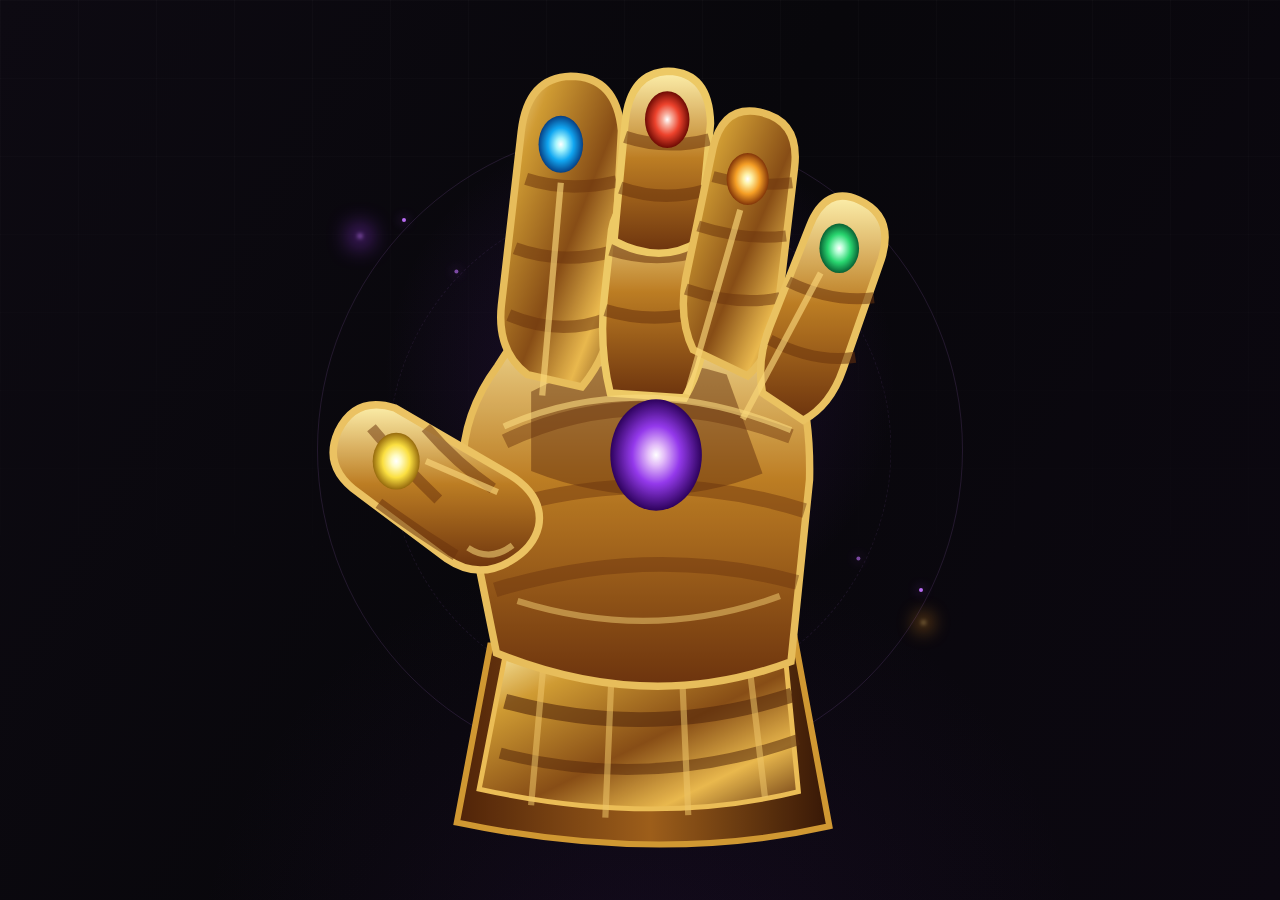
<file: snap/index.html>
<!doctype html>
<html lang="en">
  <head>
    <meta charset="UTF-8" />
    <meta name="viewport" content="width=device-width, initial-scale=1.0" />
    <meta name="theme-color" content="#09070d" />
    <title>Surfy — Snap to Start</title>
    <link rel="stylesheet" href="./style.css" />
  </head>
  <body>
    <main class="stage" id="stage">
      <div class="ambient ambient--one" aria-hidden="true"></div>
      <div class="ambient ambient--two" aria-hidden="true"></div>

      <section class="gauntlet-zone" aria-label="Interactive snap control">
        <div class="orbit orbit--outer" aria-hidden="true"></div>
        <div class="orbit orbit--inner" aria-hidden="true"></div>
        <div class="shockwave" aria-hidden="true"></div>
        <div class="flash" aria-hidden="true"></div>
        <div class="particles" id="particles" aria-hidden="true"></div>

        <button class="gauntlet" id="snapButton" type="button" aria-label="Snap the gauntlet to begin">
          <svg viewBox="0 0 520 640" role="img" aria-labelledby="gauntletTitle gauntletDesc">
            <title id="gauntletTitle">Golden cosmic gauntlet</title>
            <desc id="gauntletDesc">A stylized golden gauntlet set with six glowing stones, poised to snap.</desc>
            <defs>
              <linearGradient id="gold" x1="0" x2="1" y1="0" y2="1">
                <stop offset="0" stop-color="#fff0a7" />
                <stop offset=".22" stop-color="#d69a24" />
                <stop offset=".55" stop-color="#8e4c0d" />
                <stop offset=".78" stop-color="#efb83e" />
                <stop offset="1" stop-color="#6a320b" />
              </linearGradient>
              <linearGradient id="goldBright" x1="0" x2="0" y1="0" y2="1">
                <stop offset="0" stop-color="#ffefa2" />
                <stop offset=".48" stop-color="#c47c16" />
                <stop offset="1" stop-color="#733207" />
              </linearGradient>
              <linearGradient id="shadowGold" x1="0" x2="1">
                <stop stop-color="#542204" />
                <stop offset=".52" stop-color="#a45d10" />
                <stop offset="1" stop-color="#3a1603" />
              </linearGradient>
              <radialGradient id="purpleStone">
                <stop offset="0" stop-color="#fff" />
                <stop offset=".18" stop-color="#e7bcff" />
                <stop offset=".52" stop-color="#9c35ff" />
                <stop offset="1" stop-color="#310067" />
              </radialGradient>
              <radialGradient id="blueStone"><stop offset="0" stop-color="#fff"/><stop offset=".22" stop-color="#9ff7ff"/><stop offset=".58" stop-color="#00aaff"/><stop offset="1" stop-color="#00408e"/></radialGradient>
              <radialGradient id="redStone"><stop offset="0" stop-color="#fff"/><stop offset=".2" stop-color="#ffb09e"/><stop offset=".55" stop-color="#ff3d24"/><stop offset="1" stop-color="#790800"/></radialGradient>
              <radialGradient id="orangeStone"><stop offset="0" stop-color="#fff"/><stop offset=".2" stop-color="#fff19c"/><stop offset=".58" stop-color="#ff9d13"/><stop offset="1" stop-color="#8b3300"/></radialGradient>
              <radialGradient id="greenStone"><stop offset="0" stop-color="#fff"/><stop offset=".2" stop-color="#adffd1"/><stop offset=".58" stop-color="#17dc67"/><stop offset="1" stop-color="#006330"/></radialGradient>
              <radialGradient id="yellowStone"><stop offset="0" stop-color="#fff"/><stop offset=".2" stop-color="#fffcc0"/><stop offset=".58" stop-color="#ffe02b"/><stop offset="1" stop-color="#9c6a00"/></radialGradient>
            </defs>

            <g class="hand">
              <path class="cuff" d="M139 478 L385 472 L413 624 Q275 655 112 621 Z" fill="url(#shadowGold)" stroke="#d79724" stroke-width="5"/>
              <path d="M151 486 L377 482 L388 596 Q271 625 130 594 Z" fill="url(#gold)" stroke="#f1bd48" stroke-width="4"/>
              <path d="M151 523 Q269 555 383 518" fill="none" stroke="#5d2907" stroke-width="12" opacity=".62"/>
              <path d="M147 565 Q268 596 388 554" fill="none" stroke="#5d2907" stroke-width="9" opacity=".55"/>
              <path d="M182 493 L172 607 M237 501 L232 617 M294 501 L299 615 M348 491 L361 601" stroke="#f4c55b" stroke-width="5" opacity=".55"/>

              <path class="palm" d="M145 252 Q175 202 227 196 Q297 177 359 220 Q399 252 397 344 L382 491 Q268 534 144 484 L120 365 Q107 303 145 252Z" fill="url(#goldBright)" stroke="#edbd4d" stroke-width="6"/>
              <path d="M151 313 Q258 262 382 309 M137 371 Q264 329 393 369 M143 433 Q269 395 387 427" fill="none" stroke="#713307" stroke-width="12" opacity=".46"/>
              <path d="M172 273 Q247 233 330 259 L359 339 Q269 375 172 337Z" fill="#6d3008" opacity=".5"/>

              <g class="digits-offset" transform="translate(-24 0)">
              <g class="finger finger--index">
                <path d="M193 259 Q168 240 172 203 L188 63 Q193 19 228 18 Q265 18 269 62 L261 209 Q260 241 237 269Z" fill="url(#gold)" stroke="#edbd4d" stroke-width="6"/>
                <path d="M183 157 Q221 171 264 159 M178 211 Q221 229 259 213 M192 101 Q226 112 265 103" fill="none" stroke="#713307" stroke-width="10" opacity=".52"/>
              </g>

              <g class="finger finger--middle">
                <path d="M260 274 Q251 238 255 198 L261 142 Q265 116 295 113 Q327 113 335 142 L338 207 Q338 247 320 278Z" fill="url(#goldBright)" stroke="#f2c957" stroke-width="6"/>
                <path d="M256 207 Q295 219 337 207 M260 158 Q298 170 335 158" fill="none" stroke="#713307" stroke-width="10" opacity=".54"/>
                <g class="middle-tip">
                  <path d="M263 151 L272 55 Q276 15 307 14 Q340 15 341 56 L332 151 Q301 171 263 151Z" fill="url(#goldBright)" stroke="#f2c957" stroke-width="6"/>
                  <path d="M268 108 Q302 120 337 110 M272 67 Q305 78 340 69" fill="none" stroke="#713307" stroke-width="10" opacity=".54"/>
                  <ellipse class="stone stone--red" cx="306" cy="53" rx="18" ry="23" fill="url(#redStone)" />
                </g>
              </g>

              <g class="finger finger--ring">
                <path d="M327 239 Q315 214 321 181 L343 76 Q351 41 381 47 Q413 54 409 91 L395 210 Q391 242 371 260Z" fill="url(#gold)" stroke="#edbd4d" stroke-width="6"/>
                <path d="M331 139 Q368 151 402 147 M321 190 Q362 204 397 197 M343 99 Q376 108 407 104" fill="none" stroke="#713307" stroke-width="9" opacity=".52"/>
              </g>

              <g class="finger finger--pinky">
                <path d="M383 274 Q378 247 389 220 L421 139 Q434 106 461 118 Q490 131 479 166 L448 255 Q438 284 416 296Z" fill="url(#goldBright)" stroke="#efc254" stroke-width="6"/>
                <path d="M404 184 Q439 201 473 197 M389 231 Q425 250 458 245" fill="none" stroke="#713307" stroke-width="9" opacity=".54"/>
              </g>

              <g class="finger finger--thumb">
                <path d="M179 410 Q153 425 128 408 L57 355 Q27 334 40 305 Q54 276 86 286 L177 339 Q207 357 202 382 Q198 399 179 410Z" fill="url(#goldBright)" stroke="#f0c255" stroke-width="6"/>
                <path d="M67 302 Q92 332 121 360 M111 302 Q136 331 165 351 M73 363 Q104 386 135 405" fill="none" stroke="#713307" stroke-width="9" opacity=".52"/>
                <path d="M145 399 Q163 411 181 397" fill="none" stroke="#ffda70" stroke-width="5" opacity=".55"/>
                <path d="M111 329 L169 354" fill="none" stroke="#ffd86d" stroke-width="5" opacity=".65"/>
                <ellipse class="stone stone--yellow" cx="87" cy="329" rx="19" ry="23" fill="url(#yellowStone)" />
              </g>

              <g class="snap-spark" aria-hidden="true">
                <circle id="impactPoint" cx="250" cy="220" r="8" fill="#fff"/>
                <path d="M250 192V206 M250 234V248 M222 220H236 M264 220H278 M230 200L240 210 M260 230L270 240 M270 200L260 210 M240 230L230 240" stroke="#ffeebb" stroke-width="4" stroke-linecap="round"/>
              </g>
              </g>

              <path d="M150 301 Q259 253 382 304" fill="none" stroke="#ffdc73" stroke-width="5" opacity=".6"/>
              <path d="M161 442 Q270 476 373 438" fill="none" stroke="#f9cf68" stroke-width="5" opacity=".5"/>

              <g class="stones">
                <g transform="translate(-24 0)">
                  <ellipse class="stone stone--blue" cx="220" cy="73" rx="18" ry="23" fill="url(#blueStone)" />
                  <ellipse class="stone stone--orange" cx="371" cy="101" rx="17" ry="21" fill="url(#orangeStone)" />
                  <ellipse class="stone stone--green" cx="445" cy="157" rx="16" ry="20" fill="url(#greenStone)" />
                </g>
                <ellipse class="stone stone--purple" cx="273" cy="324" rx="37" ry="45" fill="url(#purpleStone)" />
              </g>
              <g transform="translate(-24 0)" fill="none" stroke="#ffd86d" stroke-width="5" opacity=".65">
                <path d="M205 276 L220 104"/><path d="M322 275 L365 126"/><path d="M367 295 L430 177"/>
              </g>
            </g>
          </svg>
        </button>

      </section>

      <div class="complete-overlay" id="completeOverlay">
        <div class="complete-content">
          <p class="complete-title">&#10022; The work begins! &#10022;</p>
          <p class="complete-sub">You may close this tab.</p>
        </div>
      </div>
    </main>
    <script src="./script.js"></script>
  </body>
</html>
</file>
<file: snap/style.css>
:root {
  color-scheme: dark;
  --bg: #09070d;
}

* { box-sizing: border-box; }

html, body { margin: 0; width: 100%; height: 100%; background: var(--bg); }

body {
  min-width: 320px;
  overflow: hidden;
}

button { -webkit-tap-highlight-color: transparent; }

.stage {
  position: relative;
  min-height: 100svh;
  overflow: hidden;
  isolation: isolate;
  background:
    radial-gradient(circle at 50% 42%, rgba(125, 51, 203, .2), transparent 31%),
    radial-gradient(circle at 50% 110%, rgba(88, 34, 136, .13), transparent 38%),
    linear-gradient(118deg, #0d0a12 0%, #08070b 48%, #0c0811 100%);
}

.stage::before {
  content: "";
  position: absolute;
  inset: 0;
  z-index: -1;
  background-image:
    linear-gradient(rgba(255,255,255,.018) 1px, transparent 1px),
    linear-gradient(90deg, rgba(255,255,255,.018) 1px, transparent 1px);
  background-size: 78px 78px;
  mask-image: linear-gradient(to bottom, #000, transparent 85%);
}

.ambient { position: absolute; border-radius: 50%; filter: blur(2px); pointer-events: none; }
.ambient--one { width: 4px; height: 4px; top: 26%; left: 28%; background: #cc82ff; box-shadow: 0 0 22px 7px #8532cd; animation: drift 5s ease-in-out infinite; }
.ambient--two { width: 3px; height: 3px; top: 69%; left: 72%; background: #ffdf8a; box-shadow: 0 0 18px 5px #c1771e; animation: drift 4s 1.2s ease-in-out infinite reverse; }

.gauntlet-zone { position: absolute; z-index: 3; width: 680px; max-width: 82vw; max-height: 88vh; max-height: 88svh; aspect-ratio: 520 / 640; top: 50%; left: 50%; transform: translate(-50%, -50%); }
.gauntlet { position: absolute; z-index: 5; inset: 0; padding: 0; border: 0; background: transparent; cursor: pointer; transform-origin: 50% 72%; filter: saturate(.88); transition: filter .35s ease, transform .35s ease; }
.gauntlet:hover { filter: saturate(1.08) brightness(1.06); transform: translateY(-7px) rotate(-1deg); }
.gauntlet:focus-visible { outline: 2px solid #ce8fff; outline-offset: 8px; border-radius: 50%; }
.gauntlet svg { width: 100%; height: 100%; overflow: visible; }

.orbit { position: absolute; top: 50%; left: 50%; border-radius: 50%; border: 1px solid rgba(191, 127, 241, .14); transform: translate(-50%, -50%); }
.orbit::before, .orbit::after { content: ""; position: absolute; width: 4px; height: 4px; border-radius: 50%; background: #b86cf1; box-shadow: 0 0 11px #a84de8; }
.orbit::before { left: 13%; top: 14%; }
.orbit::after { right: 6%; bottom: 28%; }
.orbit--outer { width: 95%; aspect-ratio: 1; animation: orbit 26s linear infinite; }
.orbit--inner { width: 74%; aspect-ratio: 1; border-style: dashed; opacity: .65; animation: orbit 18s linear infinite reverse; }

.stone { animation: stonePulse 2.2s ease-in-out infinite; }
.stone--red { animation-delay: -.3s; }.stone--orange { animation-delay: -.6s; }.stone--green { animation-delay: -.9s; }.stone--purple { animation-delay: -1.2s; }.stone--yellow { animation-delay: -1.5s; }

.shockwave { position: absolute; z-index: 1; width: 32%; aspect-ratio: 1; top: 34.375%; left: 43.46%; border: 2px solid #f4dcff; border-radius: 50%; opacity: 0; transform: translate(-50%,-50%) scale(.2); }
.flash { position: fixed; z-index: 50; inset: 0; opacity: 0; pointer-events: none; background: radial-gradient(circle at 50% 50%, white 0, #d3a3ff 10%, rgba(115,34,196,.8) 28%, transparent 70%); }
.particles { position: fixed; z-index: 42; inset: 0; pointer-events: none; }
.particle { position: absolute; left: 50%; top: 50%; width: var(--size); height: var(--size); border-radius: 50%; background: var(--color); box-shadow: 0 0 8px var(--color); animation: scatter var(--duration) cubic-bezier(.2,.65,.2,1) forwards; animation-delay: var(--delay); }

.snap-spark { opacity: 0; }
.is-snapping .snap-spark { animation: contactSpark .24s .36s ease-out forwards; }
.is-snapping .shockwave { animation: shock 1s .68s ease-out forwards; }
.is-snapping .flash { animation: flash .85s .68s ease-out forwards; }
.is-snapping .orbit { animation-play-state: paused; }
.is-complete .gauntlet { animation: dissolve .8s ease-in forwards; }
.is-complete .orbit { animation: orbitFade .6s forwards; }

@keyframes drift { 50% { transform: translate(24px,-18px); opacity: .45; } }
@keyframes orbit { to { transform: translate(-50%,-50%) rotate(360deg); } }
@keyframes stonePulse { 50% { opacity: .72; } }
@keyframes contactSpark { 0%,100% { opacity: 0; } 35% { opacity: 1; } }
@keyframes shock { 0% { opacity: .9; transform: translate(-50%,-50%) scale(.2); } 100% { opacity: 0; transform: translate(-50%,-50%) scale(5); border-width: .2px; } }
@keyframes flash { 0% { opacity: .9; } 12% { opacity: 1; } 100% { opacity: 0; } }
@keyframes scatter { 0% { opacity: 1; transform: translate(-50%,-50%) scale(1); } 100% { opacity: 0; transform: translate(var(--x),var(--y)) scale(.1); } }
@keyframes dissolve { to { opacity: 0; transform: translateY(-30px) scale(.9); filter: blur(16px) brightness(2); } }
@keyframes orbitFade { to { opacity: 0; transform: translate(-50%,-50%) scale(1.25); } }

.complete-overlay {
  position: fixed;
  z-index: 100;
  inset: 0;
  display: flex;
  align-items: center;
  justify-content: center;
  background: radial-gradient(ellipse at center, rgba(9,7,13,.92), rgba(9,7,13,.98));
  opacity: 0;
  pointer-events: none;
  transition: opacity 1s ease;
}
.complete-overlay.visible {
  opacity: 1;
  pointer-events: auto;
}
.complete-content { text-align: center; }
.complete-title {
  font-family: Georgia, 'Times New Roman', serif;
  font-size: clamp(2rem, 6vw, 4rem);
  font-weight: 700;
  color: #f0d060;
  text-shadow: 0 0 40px rgba(210, 160, 60, .6), 0 0 80px rgba(180, 100, 220, .3);
  margin: 0 0 1rem;
  letter-spacing: .04em;
}
.complete-sub {
  font-family: 'Menlo', 'Consolas', monospace;
  font-size: .95rem;
  color: #888;
  margin: 0;
}

@media (prefers-reduced-motion: reduce) {
  *, *::before, *::after { animation-duration: .01ms !important; animation-iteration-count: 1 !important; scroll-behavior: auto !important; }
}
</file>
